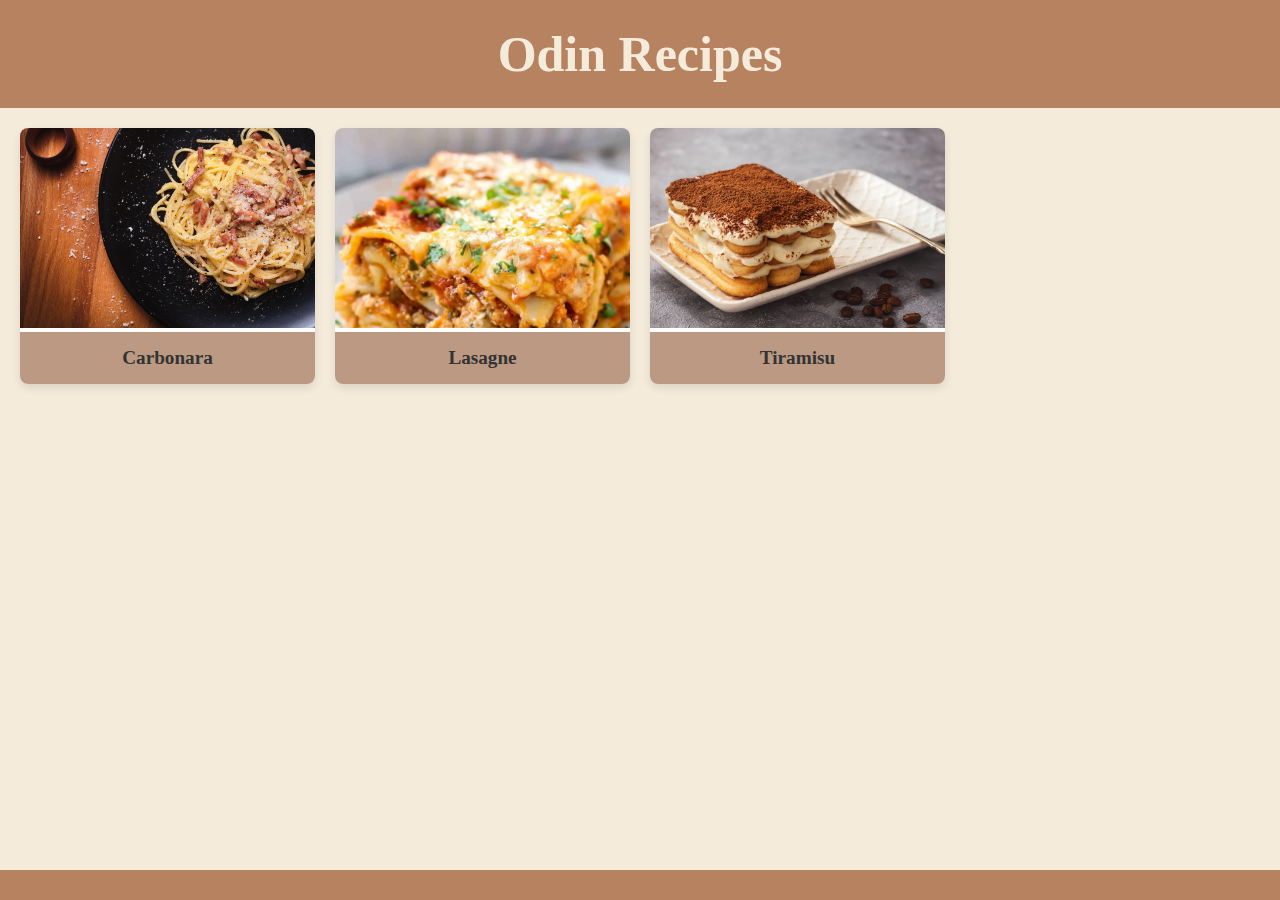
<file: index.html>
<!DOCTYPE html>
<html lang="en">
<head>
    <meta charset="UTF-8">
    <meta name="viewport" content="width=device-width, initial-scale=1.0">
    <link rel="stylesheet" href="style.css">
    <title>Document</title>
</head>
<body>
    <div id="header">
        <h1 class="title">Odin Recipes</h1>
    </div>

    <div class="recipe-container">
        <a href="recipes/carbonara.html" class="recipe-card">
            <img src="images/carbonara.jpg" alt="Carbonara">
            <h3>Carbonara</h3>
        </a>
        <a href="recipes/lasagna.html" class="recipe-card">
            <img src="images/lasagna.jpg" alt="Lasagne">
            <h3>Lasagne</h3>
        </a>
        <a href="recipes/tiramisu.html" class="recipe-card">
            <img src="images/tiramisu.jpg" alt="Tiramisu">
            <h3>Tiramisu</h3>
        </a>
        <!-- Add more recipe cards here -->
    </div>
<footer id="footer">
</footer>
</body>
</html>
</file>
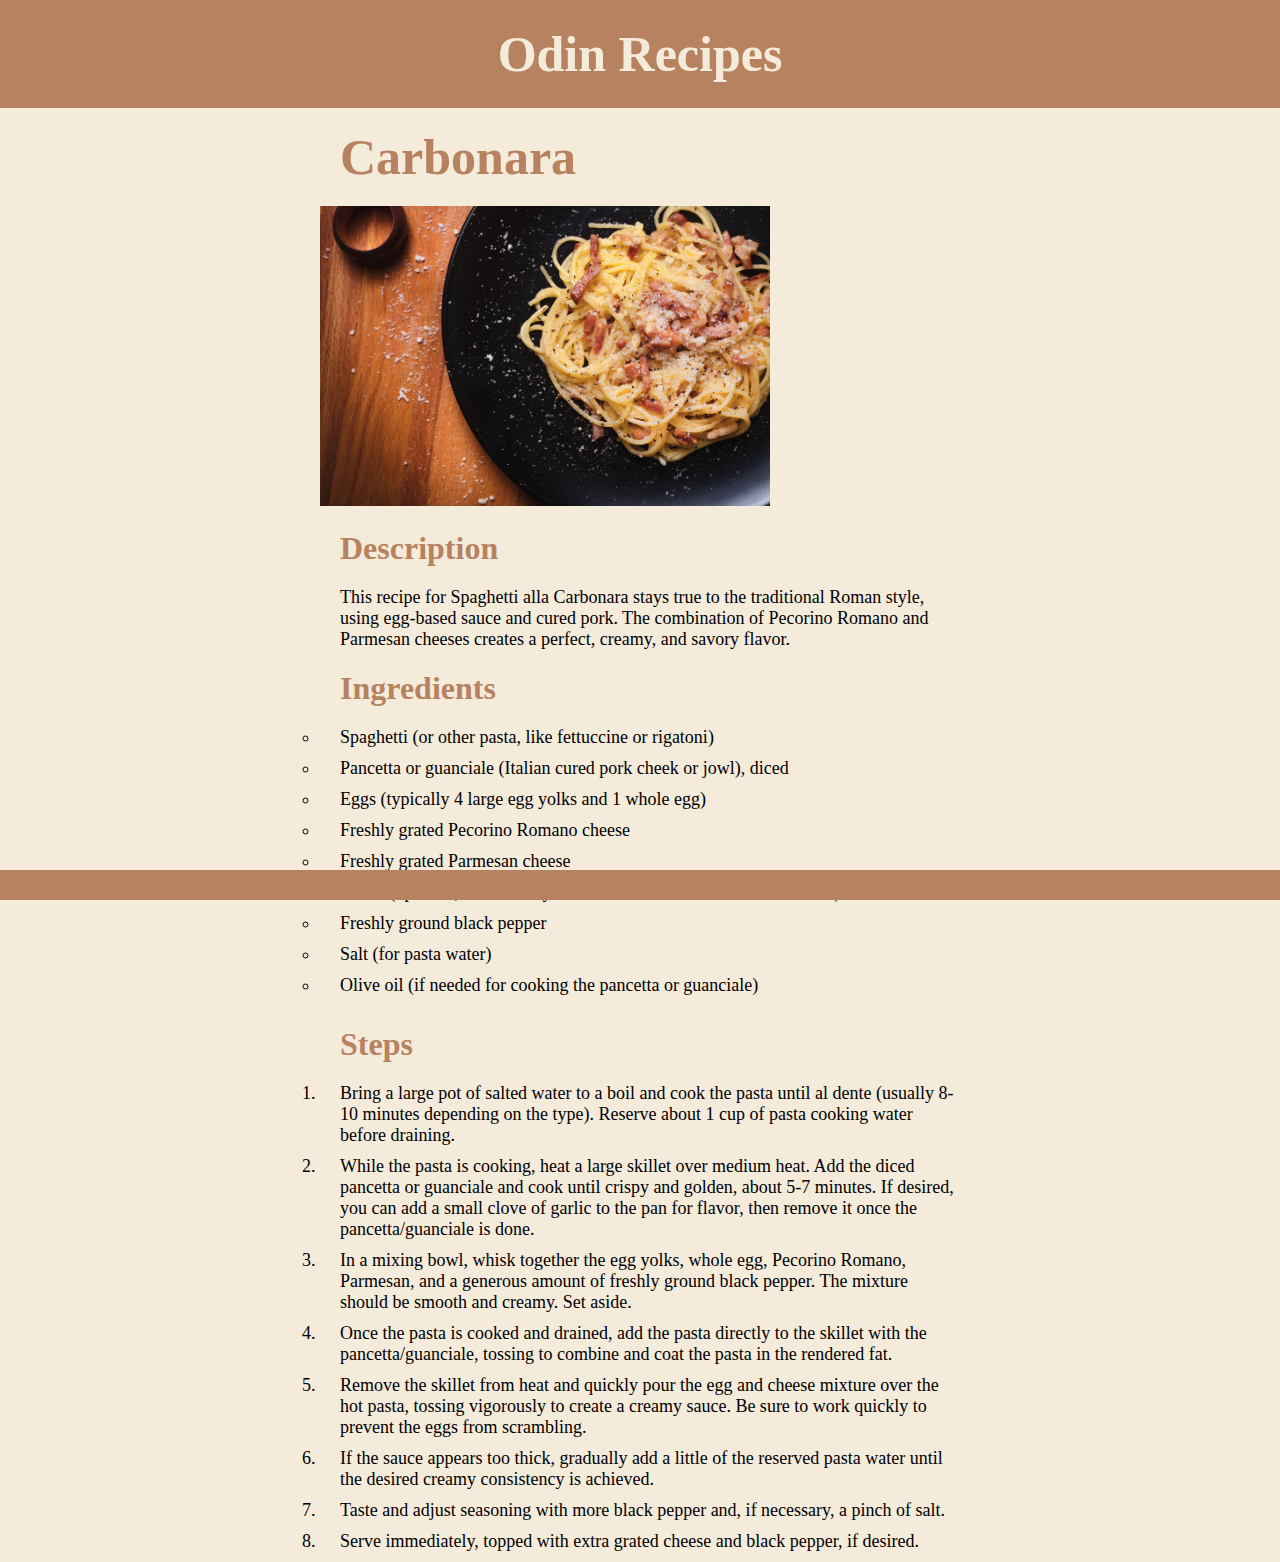
<file: recipes/carbonara.html>
<!DOCTYPE html>
<html lang="en">
<head>
    <meta charset="UTF-8">
    <meta name="viewport" content="width=device-width, initial-scale=1.0">
    <link rel="stylesheet" href="../style.css">
    <title>Document</title>
</head>
<body>

    <div id="header">
      <h1 class="title">Odin Recipes</h1>
    </div>

<div style="text-align: center;">
  <div style="display: inline-block; text-align: left; width: 50%;">
    <h1>Carbonara</h1>
    <img src="../images/carbonara.jpg" alt="Finished carbonara" height="300">
    <h2>Description</h2>
    <p>
      This recipe for Spaghetti alla Carbonara stays true to the traditional Roman style, using egg-based sauce and cured pork.
      The combination of Pecorino Romano and Parmesan cheeses creates a perfect, creamy, and savory flavor.
    </p>

    <!--Unordered list of ingredients-->
    <h2>Ingredients</h2>
    <ul>
      <li>Spaghetti (or other pasta, like fettuccine or rigatoni)</li>
      <li>Pancetta or guanciale (Italian cured pork cheek or jowl), diced</li>
      <li>Eggs (typically 4 large egg yolks and 1 whole egg)</li>
      <li>Freshly grated Pecorino Romano cheese</li>
      <li>Freshly grated Parmesan cheese</li>
      <li>Garlic (optional, traditionally not used but some variations include it)</li>
      <li>Freshly ground black pepper</li>
      <li>Salt (for pasta water)</li>
      <li>Olive oil (if needed for cooking the pancetta or guanciale)</li>
    </ul>
      
      <!--Ordered list of steps-->
      <h2>Steps</h2>
      <ol>
        <li>Bring a large pot of salted water to a boil and cook the pasta until al dente (usually 8-10 minutes depending on the type). Reserve about 1 cup of pasta cooking water before draining.</li>
        <li>While the pasta is cooking, heat a large skillet over medium heat. Add the diced pancetta or guanciale and cook until crispy and golden, about 5-7 minutes. If desired, you can add a small clove of garlic to the pan for flavor, then remove it once the pancetta/guanciale is done.</li>
        <li>In a mixing bowl, whisk together the egg yolks, whole egg, Pecorino Romano, Parmesan, and a generous amount of freshly ground black pepper. The mixture should be smooth and creamy. Set aside.</li>
        <li>Once the pasta is cooked and drained, add the pasta directly to the skillet with the pancetta/guanciale, tossing to combine and coat the pasta in the rendered fat.</li>
        <li>Remove the skillet from heat and quickly pour the egg and cheese mixture over the hot pasta, tossing vigorously to create a creamy sauce. Be sure to work quickly to prevent the eggs from scrambling.</li>
        <li>If the sauce appears too thick, gradually add a little of the reserved pasta water until the desired creamy consistency is achieved.</li>
        <li>Taste and adjust seasoning with more black pepper and, if necessary, a pinch of salt.</li>
        <li>Serve immediately, topped with extra grated cheese and black pepper, if desired.</li>
      </ol>
    </div>
</div>
<footer id="footer"></footer>
</body>
</html>
</file>
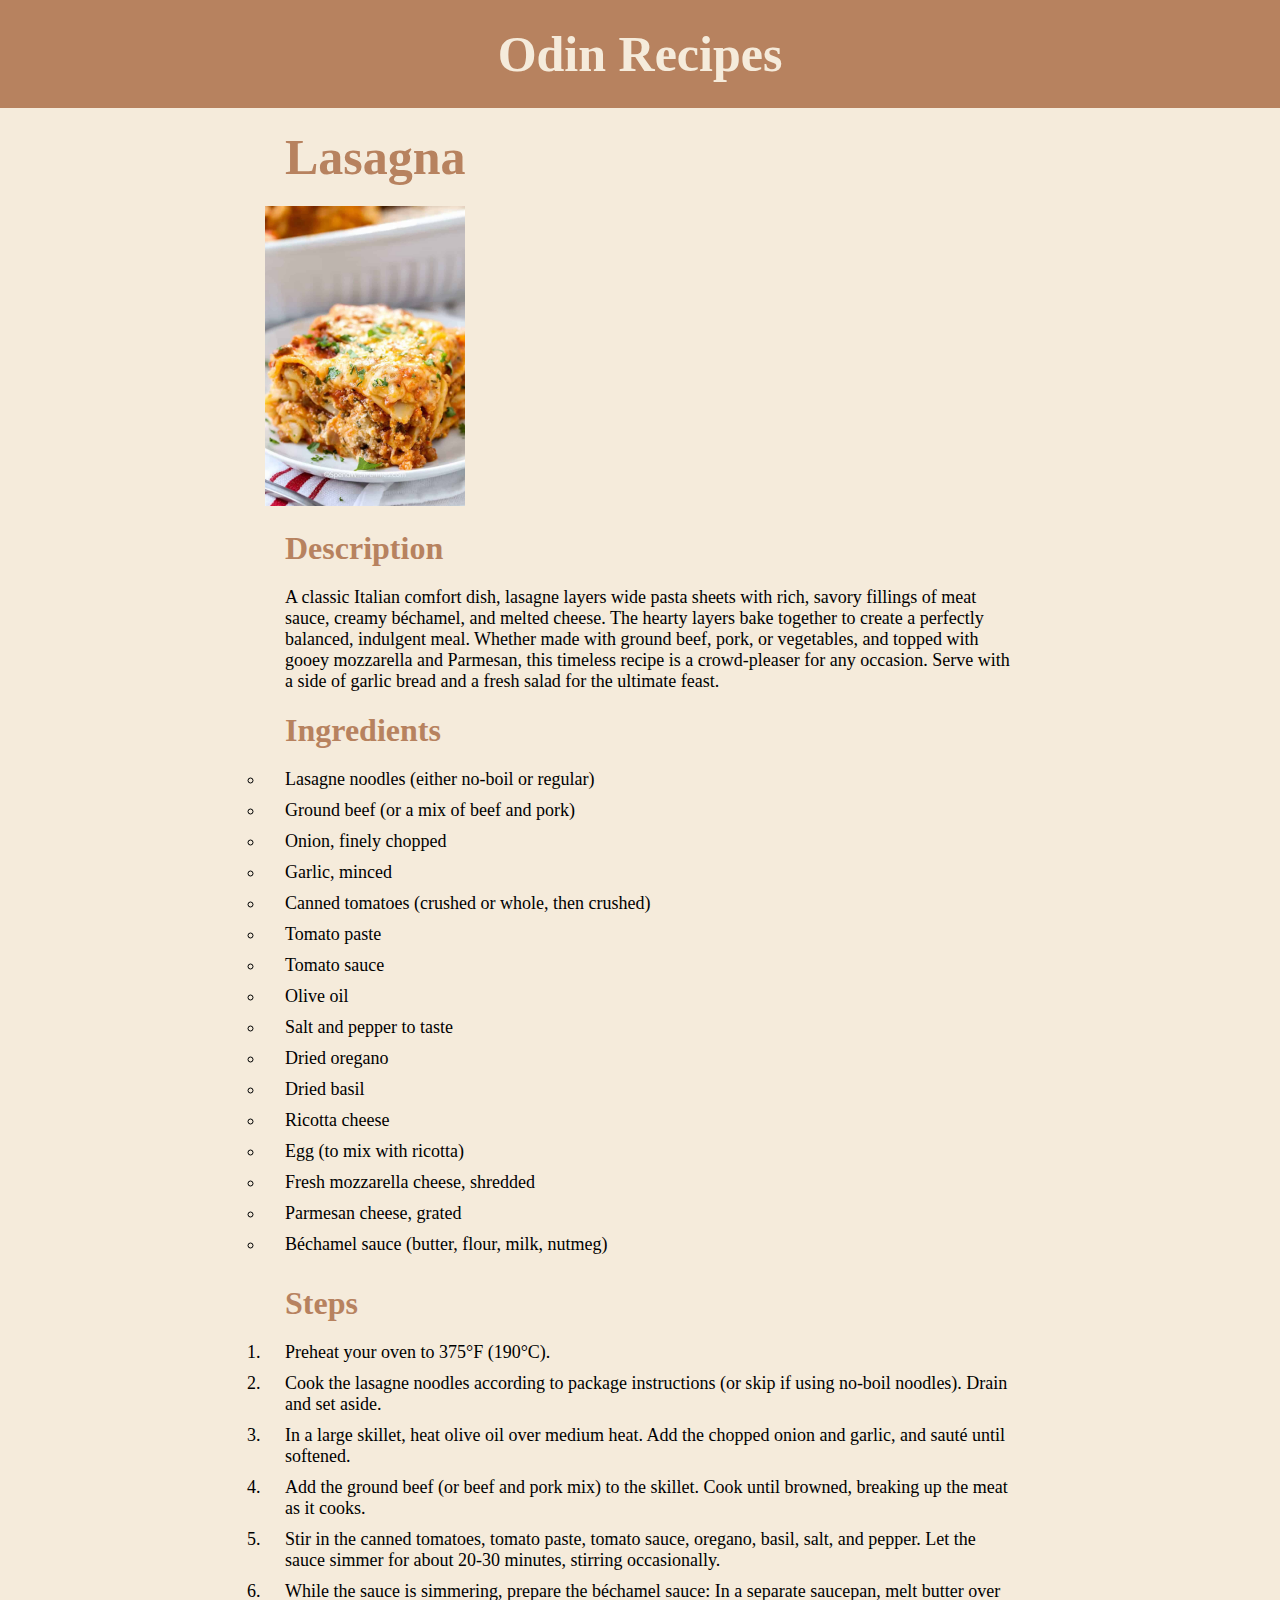
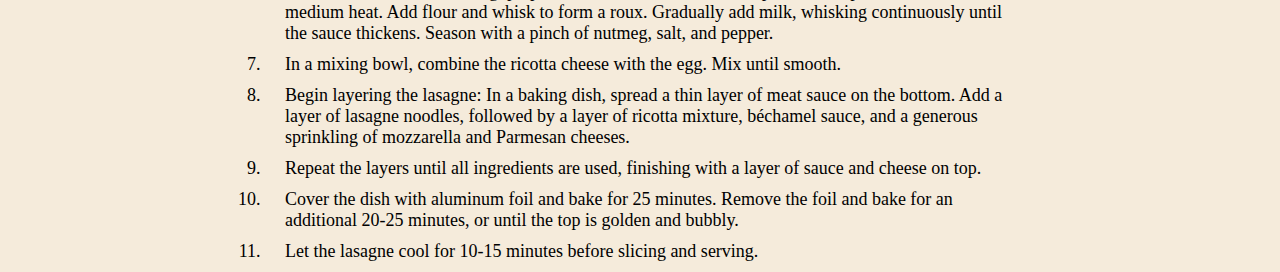
<file: recipes/lasagna.html>
<!DOCTYPE html>
<html lang="en">
<head>
    <meta charset="UTF-8">
    <meta name="viewport" content="width=device-width, initial-scale=1.0">
    <link rel="stylesheet" href="../style.css">
    <title>Document</title>
</head>
<body>

  <div id="header">
    <h1 class="title">Odin Recipes</h1>
  </div>

  <div style="text-align: center;">
    <div style="display: inline-block; text-align: left; width: 750px;">
      <h1>Lasagna</h1>
      <img src="../images/lasagna.jpg" alt="Finished lasagna" height="300">
      <h2>Description</h2>
      <p>
          A classic Italian comfort dish, lasagne layers wide pasta sheets with rich, savory fillings of meat sauce, creamy béchamel, and melted cheese.
          The hearty layers bake together to create a perfectly balanced, indulgent meal.
          Whether made with ground beef, pork, or vegetables, and topped with gooey mozzarella and Parmesan, this timeless recipe is a crowd-pleaser for any occasion. Serve with a side of garlic bread and a fresh salad for the ultimate feast.
      </p>

      <!--Unordered list of ingredients-->
      <h2>Ingredients</h2>
      <ul>
          <li>Lasagne noodles (either no-boil or regular)</li>
          <li>Ground beef (or a mix of beef and pork)</li>
          <li>Onion, finely chopped</li>
          <li>Garlic, minced</li>
          <li>Canned tomatoes (crushed or whole, then crushed)</li>
          <li>Tomato paste</li>
          <li>Tomato sauce</li>
          <li>Olive oil</li>
          <li>Salt and pepper to taste</li>
          <li>Dried oregano</li>
          <li>Dried basil</li>
          <li>Ricotta cheese</li>
          <li>Egg (to mix with ricotta)</li>
          <li>Fresh mozzarella cheese, shredded</li>
          <li>Parmesan cheese, grated</li>
          <li>Béchamel sauce (butter, flour, milk, nutmeg)</li>
        </ul>
        
        <!--Ordered list of steps-->
        <h2>Steps</h2>
        <ol>
          <li>Preheat your oven to 375°F (190°C).</li>
          <li>Cook the lasagne noodles according to package instructions (or skip if using no-boil noodles). Drain and set aside.</li>
          <li>In a large skillet, heat olive oil over medium heat. Add the chopped onion and garlic, and sauté until softened.</li>
          <li>Add the ground beef (or beef and pork mix) to the skillet. Cook until browned, breaking up the meat as it cooks.</li>
          <li>Stir in the canned tomatoes, tomato paste, tomato sauce, oregano, basil, salt, and pepper. Let the sauce simmer for about 20-30 minutes, stirring occasionally.</li>
          <li>While the sauce is simmering, prepare the béchamel sauce: In a separate saucepan, melt butter over medium heat. Add flour and whisk to form a roux. Gradually add milk, whisking continuously until the sauce thickens. Season with a pinch of nutmeg, salt, and pepper.</li>
          <li>In a mixing bowl, combine the ricotta cheese with the egg. Mix until smooth.</li>
          <li>Begin layering the lasagne: In a baking dish, spread a thin layer of meat sauce on the bottom. Add a layer of lasagne noodles, followed by a layer of ricotta mixture, béchamel sauce, and a generous sprinkling of mozzarella and Parmesan cheeses.</li>
          <li>Repeat the layers until all ingredients are used, finishing with a layer of sauce and cheese on top.</li>
          <li>Cover the dish with aluminum foil and bake for 25 minutes. Remove the foil and bake for an additional 20-25 minutes, or until the top is golden and bubbly.</li>
          <li>Let the lasagne cool for 10-15 minutes before slicing and serving.</li>
        </ol>
    </div>
  </div>
</body>
</html>
</file>
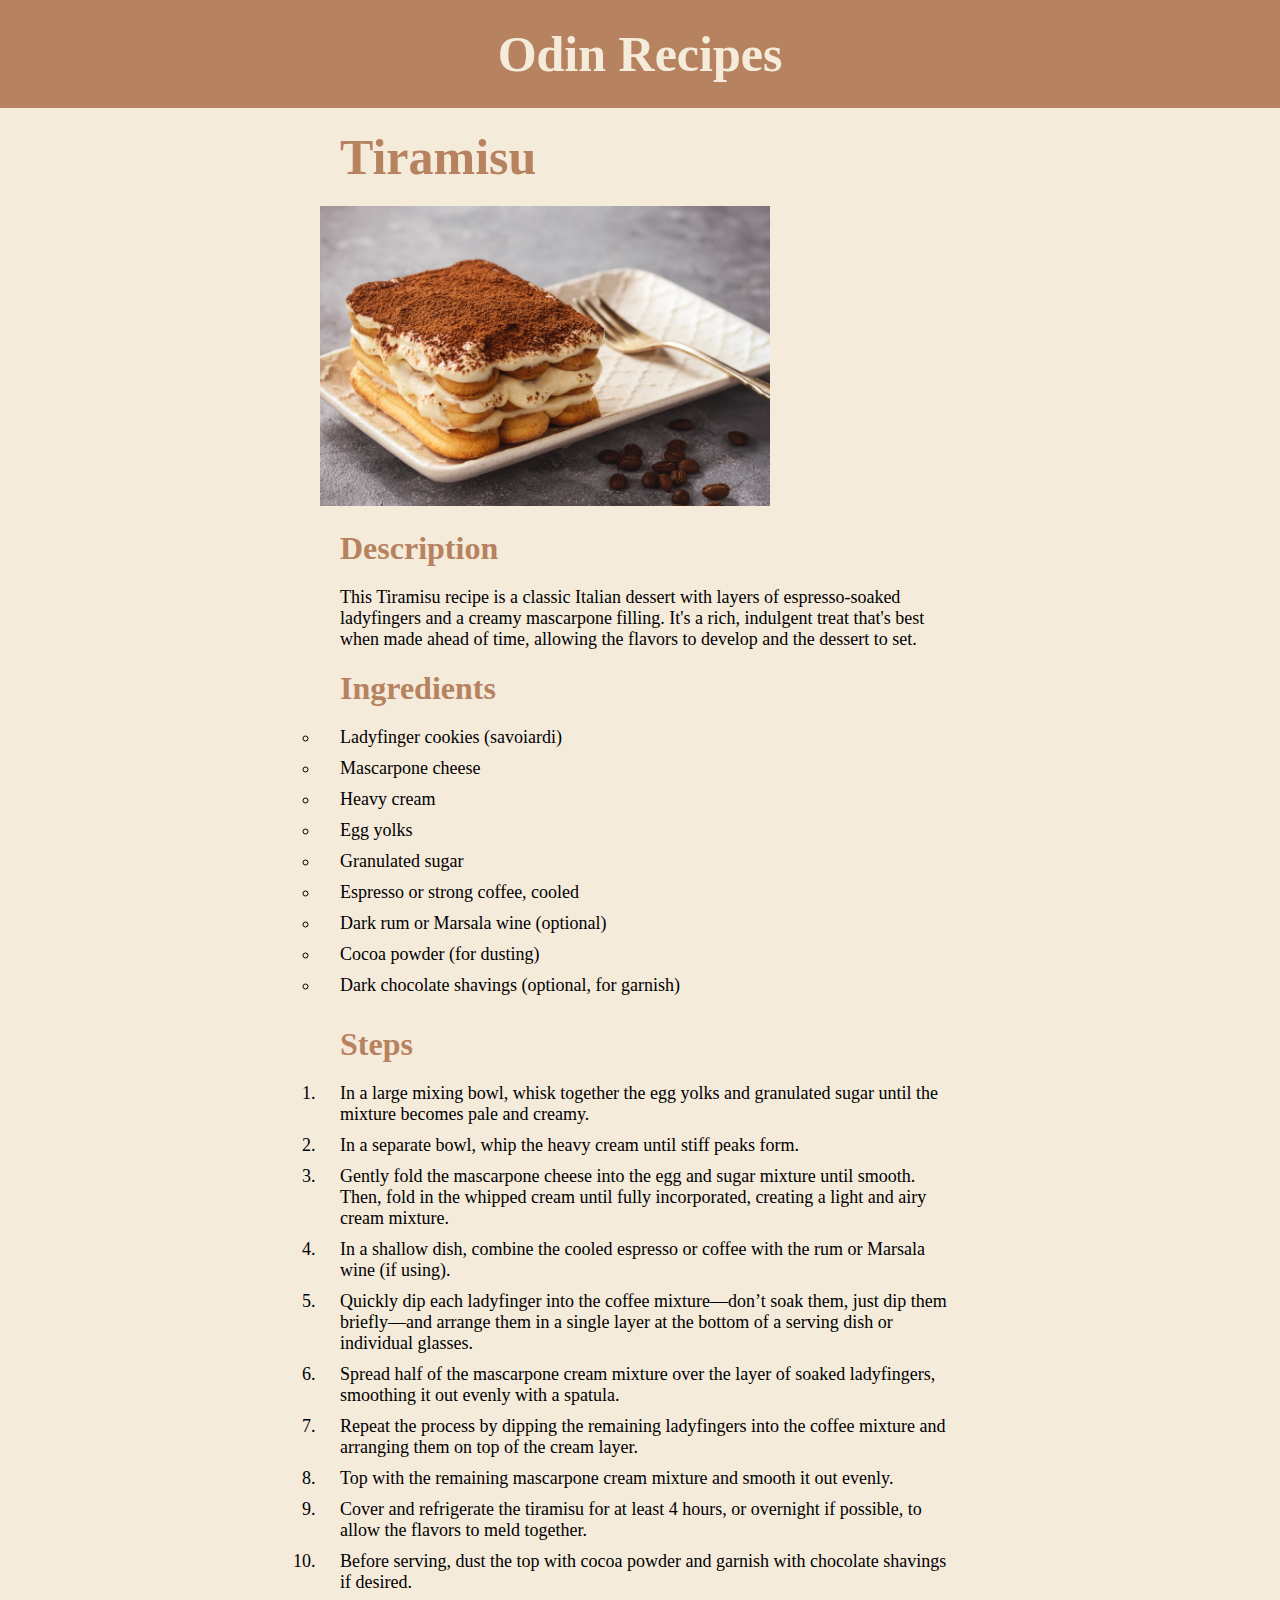
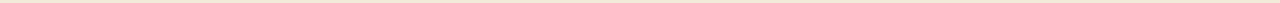
<file: recipes/tiramisu.html>
<!DOCTYPE html>
<html lang="en">
    <head>
        <meta charset="UTF-8">
        <meta name="viewport" content="width=device-width, initial-scale=1.0">
        <link rel="stylesheet" href="../style.css">
        <title>Document</title>
    </head>
    <body>

        <div id="header">
            <h1 class="title">Odin Recipes</h1>
        </div>

        <div style="text-align: center;">
            <div style="display: inline-block; text-align: left; width: 50%;">
                <h1>Tiramisu</h1>
                <img src="../images/tiramisu.jpg" alt="Finished tiramisu" height="300">
                <h2>Description</h2>
                <p>
                    This Tiramisu recipe is a classic Italian dessert with layers of espresso-soaked ladyfingers and a creamy mascarpone filling.
                    It's a rich, indulgent treat that's best when made ahead of time, allowing the flavors to develop and the dessert to set.
                </p>

                <!--Unordered list of ingredients-->
                <h2>Ingredients</h2>
                <ul>
                    <li>Ladyfinger cookies (savoiardi)</li>
                    <li>Mascarpone cheese</li>
                    <li>Heavy cream</li>
                    <li>Egg yolks</li>
                    <li>Granulated sugar</li>
                    <li>Espresso or strong coffee, cooled</li>
                    <li>Dark rum or Marsala wine (optional)</li>
                    <li>Cocoa powder (for dusting)</li>
                    <li>Dark chocolate shavings (optional, for garnish)</li>
                </ul>
                
                <!--Ordered list of steps-->
                <h2>Steps</h2>
                <ol>
                    <li>In a large mixing bowl, whisk together the egg yolks and granulated sugar until the mixture becomes pale and creamy.</li>
                    <li>In a separate bowl, whip the heavy cream until stiff peaks form.</li>
                    <li>Gently fold the mascarpone cheese into the egg and sugar mixture until smooth. Then, fold in the whipped cream until fully incorporated, creating a light and airy cream mixture.</li>
                    <li>In a shallow dish, combine the cooled espresso or coffee with the rum or Marsala wine (if using).</li>
                    <li>Quickly dip each ladyfinger into the coffee mixture—don’t soak them, just dip them briefly—and arrange them in a single layer at the bottom of a serving dish or individual glasses.</li>
                    <li>Spread half of the mascarpone cream mixture over the layer of soaked ladyfingers, smoothing it out evenly with a spatula.</li>
                    <li>Repeat the process by dipping the remaining ladyfingers into the coffee mixture and arranging them on top of the cream layer.</li>
                    <li>Top with the remaining mascarpone cream mixture and smooth it out evenly.</li>
                    <li>Cover and refrigerate the tiramisu for at least 4 hours, or overnight if possible, to allow the flavors to meld together.</li>
                    <li>Before serving, dust the top with cocoa powder and garnish with chocolate shavings if desired.</li>
                </ol>
            </div>
        </div>
    </body>
</html>
</file>
<file: style.css>
/* Reset some default styles */
* {
    margin: 0;
    padding: 0;
    box-sizing: border-box;
}

html {
    font-family:'Baskerville Old Face';
    background-color: rgb(245, 235, 219);
}

#header {
    background: rgb(183, 130, 95);
    color: rgb(245, 235, 219);
    font-size: 24px;
    padding: 5px;
    text-align: center;
}

#footer {
    position: fixed;
    padding: 5px;
    bottom: 0;
    width: 100%;
    height: 30px;
    background: rgb(183, 130, 95);
    margin-top: 30px;
}

.title {
    color: rgb(245, 235, 219);
}

h1 {
    font-size: 50px;
    padding: 20px;
    color: rgb(183, 130, 95);
}

h2 {
    font-size: 32px;
    padding: 20px;
    color: rgb(183, 130, 95);
}

p {
    font-size: 18px;
    padding-left: 20px;
}

ul {
    list-style-type: circle;
}

li {
    font-size: 18px;
    padding-left: 20px;
    margin-bottom: 10px;
}

.flex-box{
    width: auto;
    display: flex;
    align-content: center;
    justify-content: center;
}

/* Set up the recipe container to hold all the cards */
.recipe-container {
    display: grid;
    grid-template-columns: repeat(auto-fill, minmax(250px, 1fr)); /* Responsive grid layout */
    gap: 20px;
    padding: 20px;
}

/* Style for each individual recipe card */
.recipe-card {
    display: block; /* Make the entire card clickable */
    background-color: #fff;
    border-radius: 8px;
    box-shadow: 0 4px 8px rgba(0, 0, 0, 0.1);
    overflow: hidden; /* To ensure the image and title stay within the card */
    transition: transform 0.3s ease;
    text-decoration: none; /* Remove underline from links */
}

.recipe-card img {
    width: 100%;
    height: 200px; /* Set a fixed height for the image */
    object-fit: cover; /* Make sure the image covers the space without stretching */
}

.recipe-card h3 {
    padding: 15px;
    font-size: 1.2rem;
    text-align: center;
    color: #333;
    background-color: rgb(187, 153, 130);
    margin: 0;
}

/* Hover effect to scale the card */
.recipe-card:hover {
    transform: translateY(-5px); /* Slightly lift the card on hover */
}

/* Optional: Change title color on hover */
.recipe-card:hover h3 {
    color: rgb(245, 235, 219); /* Change color on hover */
}
</file>
